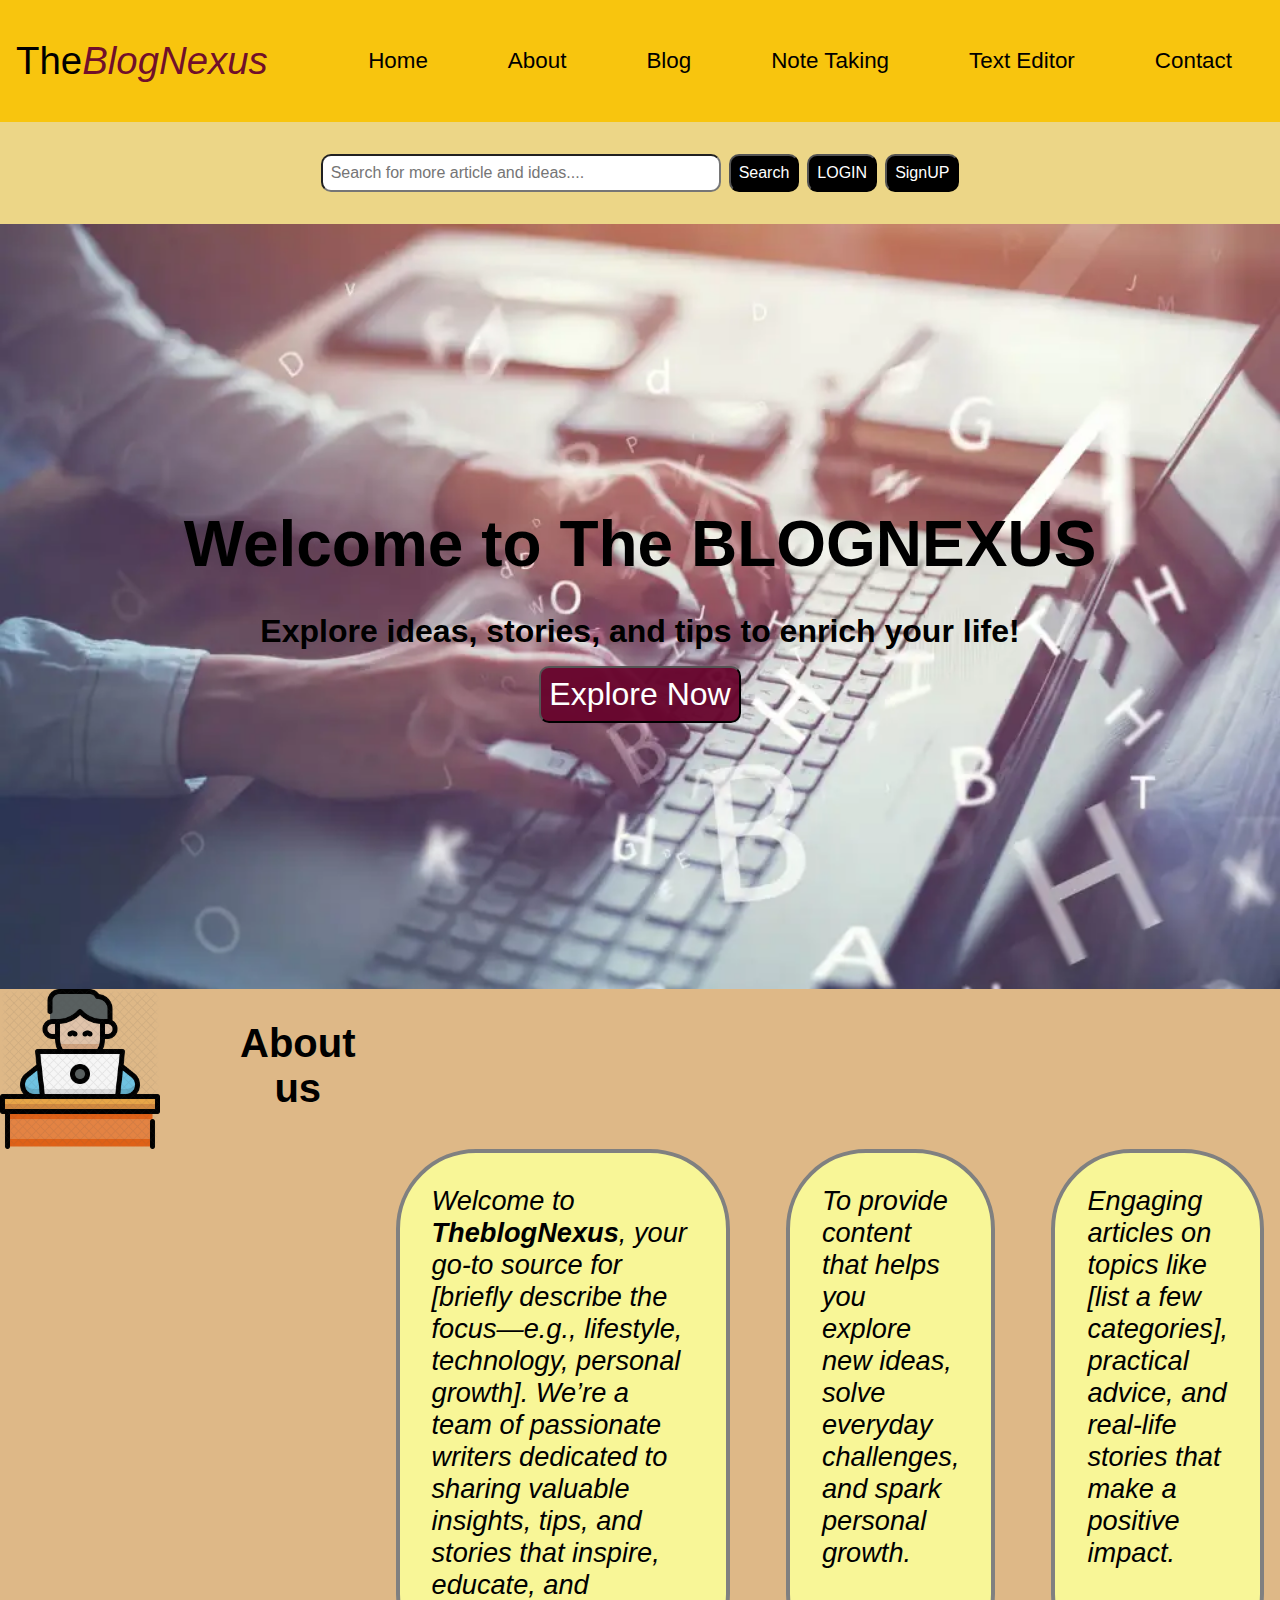
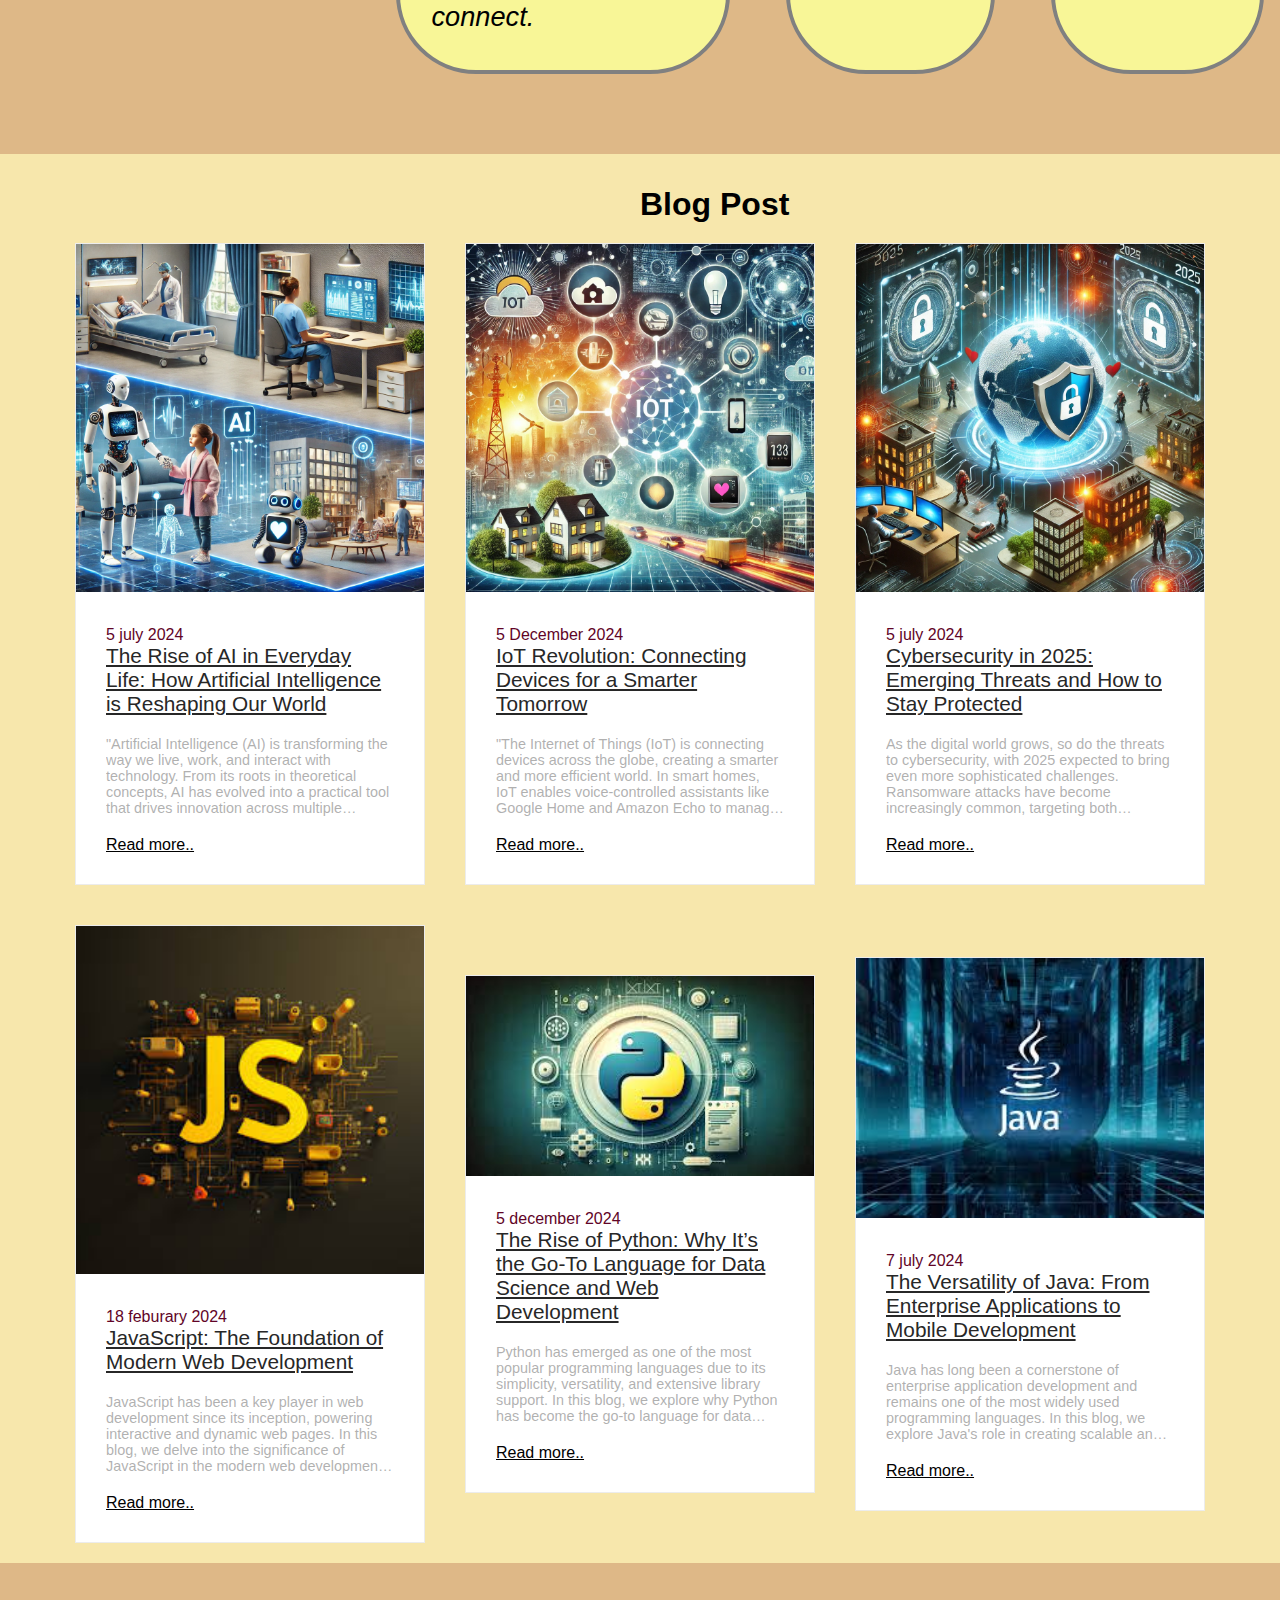
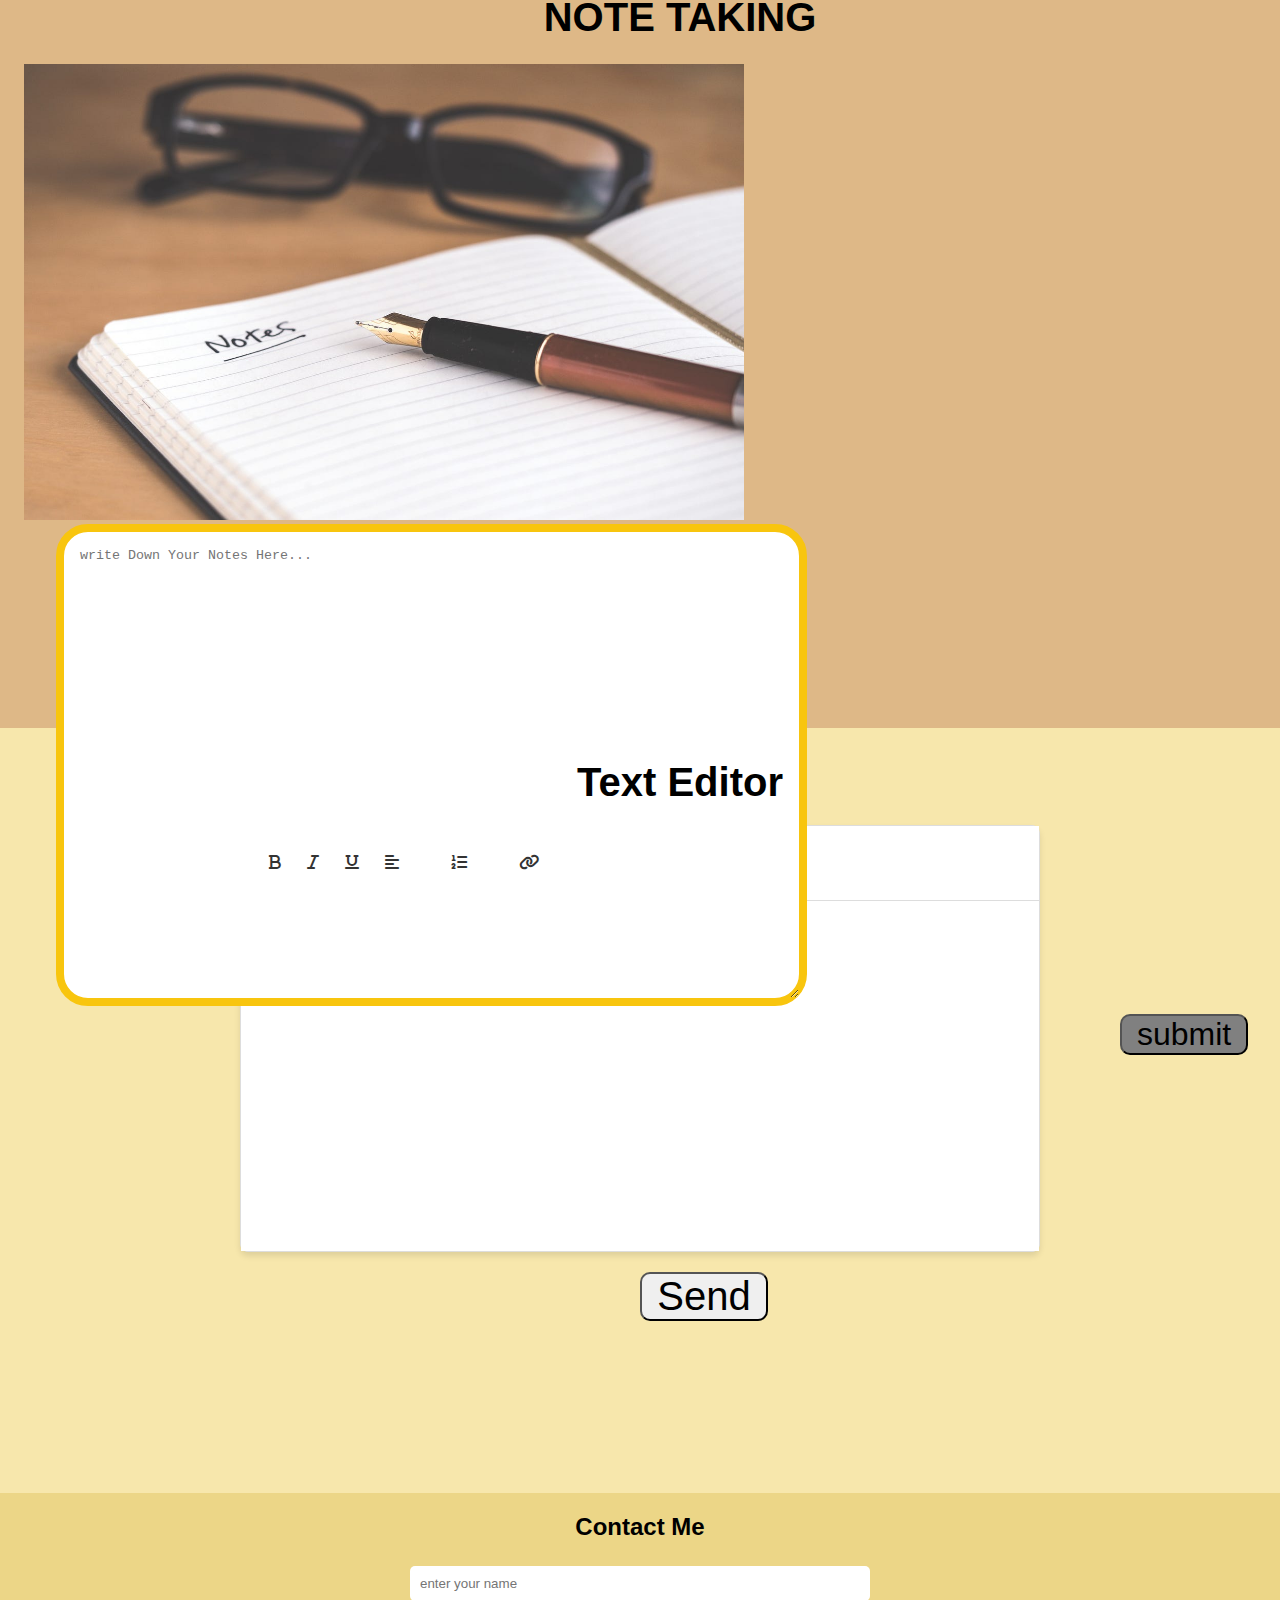
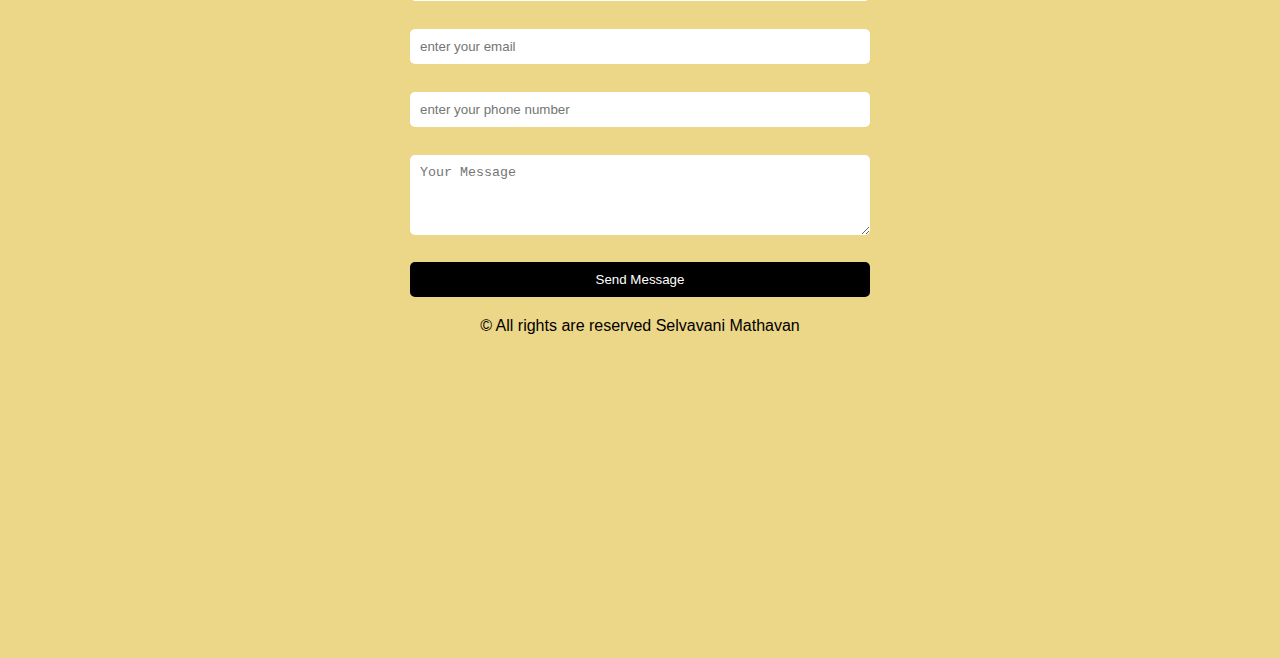
<file: index.html>
<!DOCTYPE html>
<html lang="en">
<head>
    <meta charset="UTF-8">
    <meta name="viewport" content="width=device-width, initial-scale=1.0">
    <title>BlogWebsite</title>
    <link rel="stylesheet" href="./styles.css">
    <link rel="stylesheet" href="https://cdnjs.cloudflare.com/ajax/libs/font-awesome/6.7.2/css/all.min.css" integrity="sha512-Evv84Mr4kqVGRNSgIGL/F/aIDqQb7xQ2vcrdIwxfjThSH8CSR7PBEakCr51Ck+w+/U6swU2Im1vVX0SVk9ABhg==" crossorigin="anonymous" referrerpolicy="no-referrer" />
</head>
<body>

    <!-- home section -->
       <!-- Navbar -->
       <div class="navbar">
        
        <div class="logo">The<span>BlogNexus</span></div>
        <input type="checkbox" id="menu-toggle">
        <label for="menu-toggle" class="hamburger">&#9776;</label>
        <div class="menu">
            <a href="index.html">Home</a>
            <a href="about.html">About</a>
            <a href="Blog.html">Blog</a>
            <a href="note-taking.html">Note Taking</a>
            <a href="Text-editor.html">Text Editor</a>
            <a href="contact.html">Contact</a>
        </div>
           
    </div>

      <!-- 2:search -->
      <div class="search">
        <input type="text" class="searching" placeholder="Search for more article and ideas.... ">
        <button>Search</button>
        <button>LOGIN</button>
        <button>SignUP</button>
       
    </div>


    <main>
        <div class="main">
          
       <h1>Welcome to The BLOGNEXUS</h1>
       <h2>Explore ideas, stories, and tips to enrich your life!</h2>
       <button><a href="about.html">Explore Now</a></button>
       </div>
    </main>

    <!-- about section -->
     
        <div class="content-left">
            <img src="./working.png" alt="" class="images3">
            <h3 >About us</h3>
            <p class="para">Welcome to <b>TheblogNexus</b>, your go-to source for [briefly describe the focus—e.g., lifestyle, technology, personal growth]. We’re a team of passionate writers dedicated to sharing valuable insights, tips, and stories that inspire, educate, and connect.</p>
            <p class="para">To provide content that helps you explore new ideas, solve everyday challenges, and spark personal growth.</p>
            <p class="para">Engaging articles on topics like [list a few categories], practical advice, and real-life stories that make a positive impact.</p>
            </div> 

      <!-- blog section -->
      
   <!-- blog post -->
   <div class="blog">
    <div class="blog-heading">
        <h4>Blog Post</h4>
      </div>

         <!-- blog-conatiner -->
   <div class="blog-container">

     <!-- blog 1-->
    <div class="blog-box">

        <div class="blogimages">
            <img src="./First.webp" alt="">
        </div>

        <!-- blog info -->
         <div class="blogtext">
            <span>5 july 2024</span>
            <a href="#" class="title">The Rise of AI in Everyday Life: How Artificial Intelligence is Reshaping Our World</a>
            <p>"Artificial Intelligence (AI) is transforming the way we live, work, and interact with technology. From its roots in theoretical concepts, AI has evolved into a practical tool that drives innovation across multiple sectors. In healthcare, AI-powered diagnostic tools are aiding in early detection of diseases like cancer, while virtual health assistants and personalized medicine are enhancing patient care. The education sector benefits from AI through automated grading, personalized learning experiences, and tools that improve accessibility for differently-abled students. Entertainment platforms like Netflix and Spotify leverage AI to provide tailored content recommendations, while video games and movies use AI to create immersive experiences. 
            </p>
            <a href="#">Read more..</a>
         </div>
    </div>

     <!-- blog 2 -->

    <div class="blog-box">

        <div class="blogimages">
            <img src="./Second.webp" alt="">
        </div>

        <!-- blog info -->
         <div class="blogtext">
            <span>5 December 2024</span>
            <a href="#" class="title">IoT Revolution: Connecting Devices for a Smarter Tomorrow</a>
            <p>"The Internet of Things (IoT) is connecting devices across the globe, creating a smarter and more efficient world. In smart homes, IoT enables voice-controlled assistants like Google Home and Amazon Echo to manage devices such as thermostats, lighting systems, and security cameras seamlessly. Smart cities utilize IoT for traffic management, waste disposal, and air quality monitoring, resulting in better urban living. Healthcare applications of IoT include wearable devices that monitor vital signs in real-time and hospital systems that track inventory and patient data efficiently. In industries, IoT improves manufacturing processes through predictive maintenance and optimizes supply chains with sensor-driven insights.
            </p>
            <a href="#">Read more..</a>
         </div>
    </div>

    <!-- blog 3 -->
    <div class="blog-box">

        <div class="blogimages">
            <img src="./third.webp" alt="">
        </div>

        <!-- blog info -->
         <div class="blogtext">
            <span>5 july 2024</span>
            <a href="#" class="title">Cybersecurity in 2025: Emerging Threats and How to Stay Protected</a>
            <p>As the digital world grows, so do the threats to cybersecurity, with 2025 expected to bring even more sophisticated challenges. Ransomware attacks have become increasingly common, targeting both businesses and critical infrastructure, while phishing scams and social engineering continue to exploit human vulnerabilities. The rise of IoT introduces new risks, as weak security protocols in connected devices open pathways for large-scale attacks. Furthermore, hackers are beginning to leverage AI to automate cyberattacks and exploit system weaknesses more effectively. To stay protected, individuals should adopt practices such as using strong, unique passwords, enabling two-factor authentication, and staying informed about phishing tactics.
        </p>
            <a href="#">Read more..</a>
         </div>
    </div>

      <!-- blog 4 -->
      <div class="blog-box">

        <div class="blogimages">
            <img src="./fourth.jpeg" alt="">
        </div>

        <!-- blog info -->
         <div class="blogtext">
            <span>18 feburary 2024</span>
            <a href="#" class="title">JavaScript: The Foundation of Modern Web Development</a>
            <p>JavaScript has been a key player in web development since its inception, powering interactive and dynamic web pages. In this blog, we delve into the significance of JavaScript in the modern web development ecosystem. We discuss how JavaScript has evolved with frameworks like React and Angular, making it possible to build complex and responsive web applications. JavaScript's versatility is demonstrated through its use both on the client-side and the server-side (Node.js). With the rise of Single Page Applications (SPAs) and real-time web applications, JavaScript remains crucial for front-end and back-end development. This blog also touches on its future trends and upcoming advancements in the language
        </p>
            <a href="#">Read more..</a>
         </div>
    </div>

    <!-- blog 5 -->
    <div class="blog-box">

        <div class="blogimages">
            <img src="./fifth.jpeg" alt="">
        </div>

        <!-- blog info -->
         <div class="blogtext">
            <span>5 december 2024</span>
            <a href="#" class="title">The Rise of Python: Why It’s the Go-To Language for Data Science and Web Development</a>
            <p>Python has emerged as one of the most popular programming languages due to its simplicity, versatility, and extensive library support. In this blog, we explore why Python has become the go-to language for data science, machine learning, and web development. From its ease of learning for beginners to its robust ecosystem of libraries like NumPy, Pandas, and TensorFlow, Python has become an essential tool in fields ranging from scientific computing to AI-driven applications. Additionally, its use in web development frameworks like Flask and Django highlights its adaptability for both backend and frontend development. This blog will also discuss its growing community and career opportunities in Python development.
        </p>
            <a href="#">Read more..</a>
         </div>
    </div>

    <!-- blog 6 -->
    <div class="blog-box">

        <div class="blogimages">
            <img src="./sixth.jpeg" alt="">
        </div>

        <!-- blog info -->
         <div class="blogtext">
            <span>7 july 2024</span>
            <a href="#" class="title">The Versatility of Java: From Enterprise Applications to Mobile Development</a>
            <p>Java has long been a cornerstone of enterprise application development and remains one of the most widely used programming languages. In this blog, we explore Java's role in creating scalable and robust enterprise applications. We discuss its applications in building Android mobile apps using the Android SDK and Java's versatility in server-side programming with frameworks like Spring Boot. The language’s platform independence and strong object-oriented programming principles have made it a preferred choice for large-scale systems, financial services, and web-based applications. This blog will also examine the future of Java in cloud computing and its ongoing relevance in the development landscape
        </p>
            <a href="#">Read more..</a>
         </div>
    </div>


   </div>
   </div>


    <!-- note taking section -->
     <div class="note">
        <h3>NOTE TAKING</h3>
        <img src="./img4.jpg" alt="" class="images4">
        <label for="msg"></label> 
        <textarea rows="30" cols="90" name="msg" class="msg" id="msg" placeholder = "  write Down Your Notes Here..."required></textarea>
        <button>submit</button>
     </div>

     <!-- Text-Editor section -->
     <link rel="stylesheet" href="https://cdnjs.cloudflare.com/ajax/libs/font-awesome/6.7.2/css/all.min.css" integrity="sha512-Evv84Mr4kqVGRNSgIGL/F/aIDqQb7xQ2vcrdIwxfjThSH8CSR7PBEakCr51Ck+w+/U6swU2Im1vVX0SVk9ABhg==" crossorigin="anonymous" referrerpolicy="no-referrer" />
     <div class="edit">
      <h3>Text Editor</h3> 
     <div class="editor-container">
      <div class="toolbar">
       <ul class="toollist">
          <li class="tool">
              <button type="button" data-command="bold" class="tool-btn">
                  <i class = 'fas fa-bold'></i>
              </button>
          </li>
          <li class="tool">
              <button type="button" data-command="italic" class="tool-btn">
                  <i class = 'fas fa-italic'></i>
              </button>
          </li>
          <li class="tool">
              <button type="button" data-command="underline" class="tool-btn">
                  <i class = 'fas fa-underline'></i>
              </button>
          </li>
          <li class="tool">
              <button type="button" data-command="justifyleft" class="tool-btn">
                  <i class = 'fas fa-align-left'></i>
              </button>
          </li>
          <li class="tool">
              <button type="button" data-command="justifycenter" class="tool-btn">
                  <i class = 'fas fa-justifycenter'></i>
              </button>
          </li>
          <li class="tool">
              <button type="button" data-command="insertOrderedList" class="tool-btn">
                  <i class = 'fas fa-list-ol'></i>
              </button>
          </li>
          <li class="tool">
              <button type="button" data-command="insertUnorderedList" class="tool-btn">
                  <i class = 'fas fa-=list-ul'></i>
              </button>
          </li>
          <li class="tool">
              <button type="button" data-command="createlink" class="tool-btn">
                  <i class = 'fas fa-link'></i>
              </button>
          </li>
       </ul>
      </div>

      <!-- text box -->
  
      <div id="editor" class="editor-content" contenteditable="true">
      </div>
      </div>
      <button>Send</button>
      </div>
  


            <!-- Footer with Contact Form section -->
<footer id="contact">
    <h2>Contact Me</h2>
    <div class="contact-form">
        <label for="fname"></label>
        <input type="text" id="fname" name="fname" placeholder="enter your name" required><br><br>

        <label for="emailid"></label>
        <input type="email" id="emailid" name="emailid" placeholder="enter your email" required><br><br>

        <label for="contacts"></label>
        <input type="tel" id="contacts" name="contacts"placeholder="enter your phone number" required><br><br>

        <label for="msg"></label> 
        <textarea rows="4" name="msg" id="msg" placeholder="Your Message" required></textarea>
        <br><br>
        <button type="submit">Send Message</button>
    </div>

    <p>&copy; All rights are reserved Selvavani Mathavan</p>
            </footer>
     
         <script src="script.js"></script>
   
    
</body>
</html>
</file>
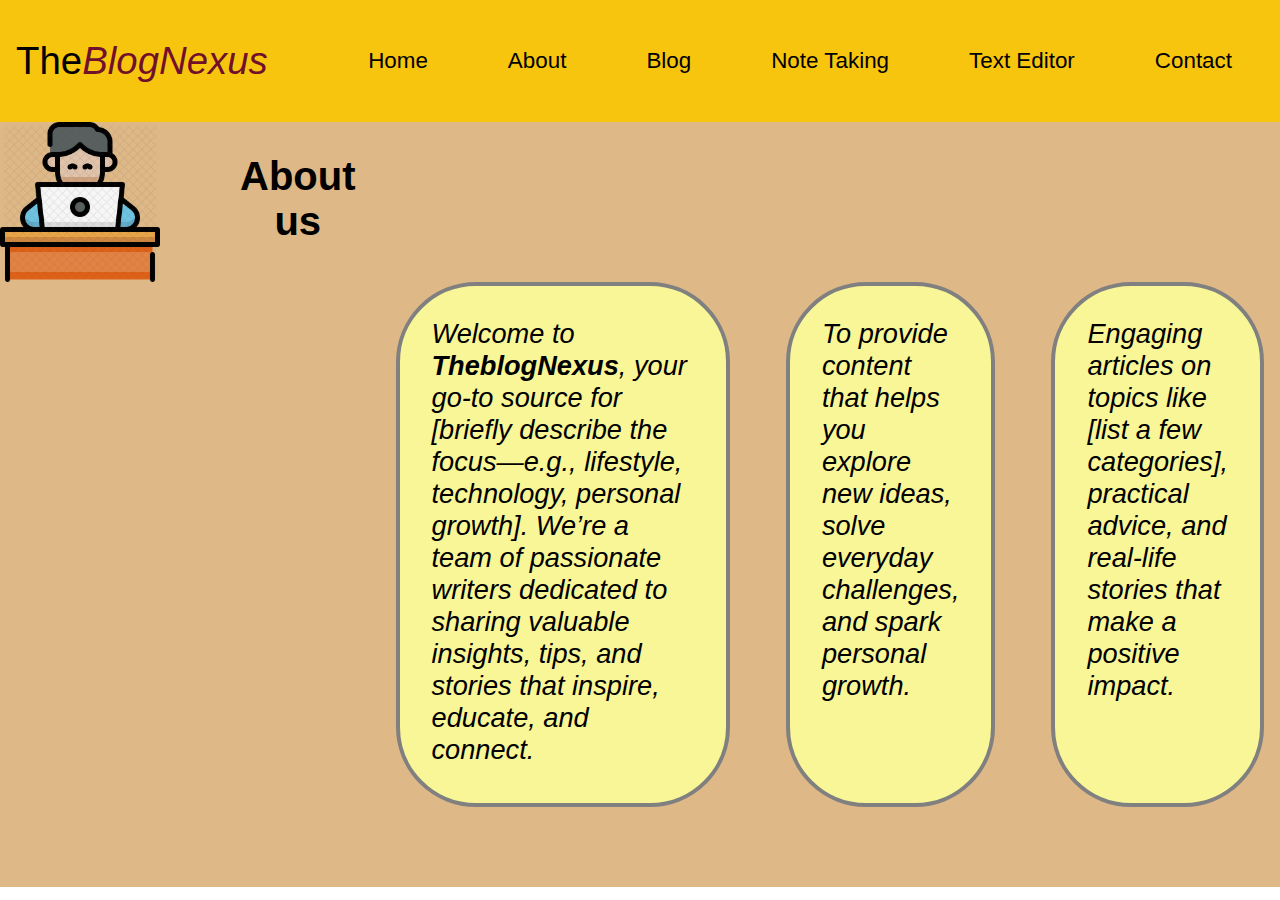
<file: about.html>
<!DOCTYPE html>
<html lang="en">
<head>
    <meta charset="UTF-8">
    <meta name="viewport" content="width=device-width, initial-scale=1.0">
    <title>BlogWebsitet</title>
    <link rel="stylesheet" href="./styles.css">
</head>
<body>

    <!-- home section -->
       <!-- Navbar -->
       <div class="navbar">
      
        <div class="logo">The<span>BlogNexus</span></div>
        <div class="menu">
            <a href="index.html">Home</a>
            <a href="about.html">About</a>
            <a href="Blog.html">Blog</a>
            <a href="note-taking.html">Note Taking</a>
            <a href="Text-editor.html">Text Editor</a>
            <a href="contact.html">Contact</a>
        </div>
           
    </div>

    <!-- about section -->
     
        <div class="content-left">
            <img src="./working.png" alt="" class="images3">
            <h3 >About us</h3>
            <p class="para">Welcome to <b>TheblogNexus</b>, your go-to source for [briefly describe the focus—e.g., lifestyle, technology, personal growth]. We’re a team of passionate writers dedicated to sharing valuable insights, tips, and stories that inspire, educate, and connect.</p>
            <p class="para">To provide content that helps you explore new ideas, solve everyday challenges, and spark personal growth.</p>
            <p class="para">Engaging articles on topics like [list a few categories], practical advice, and real-life stories that make a positive impact.</p>
            </div>

            <script src="./script.js"></script>
   
    
</body>
</html>
</file>
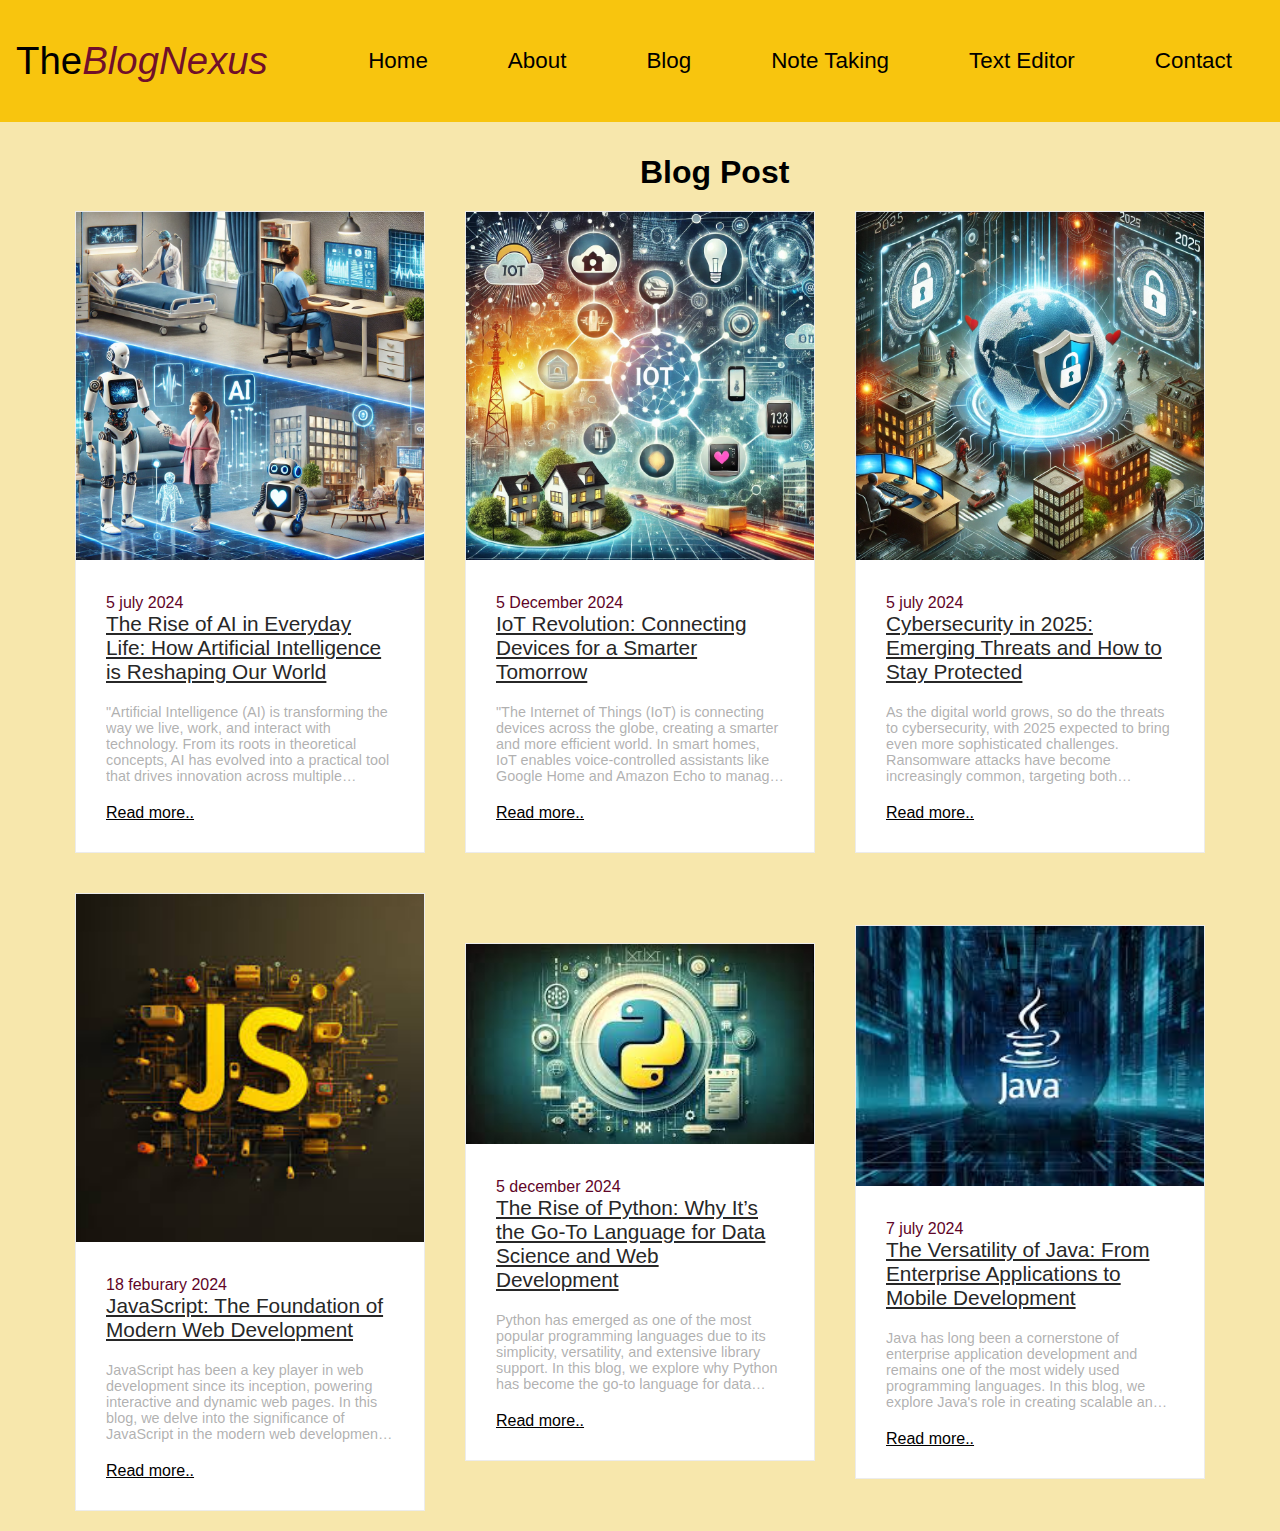
<file: Blog.html>
<!DOCTYPE html>
<html lang="en">
<head>
    <meta charset="UTF-8">
    <meta name="viewport" content="width=device-width, initial-scale=1.0">
    <title>BlogWebsite</title>
    <link rel="stylesheet" href="./styles.css">
</head>
<body>

    <!-- home section -->
       <!-- Navbar -->
       <div class="navbar">
        <div class="logo">The<span>BlogNexus</span></div>

        <div class="menu">
            <a href="index.html">Home</a>
            <a href="about.html">About</a>
            <a href="Blog.html">Blog</a>
            <a href="note-taking.html">Note Taking</a>
            <a href="Text-editor.html">Text Editor</a>
            <a href="contact.html">Contact</a>
        </div>
           
    </div>

        <!-- blog post -->
        <div class="blog">
        <div class="blog-heading">
            <h4>Blog Post</h4>
          </div>

             <!-- blog-conatiner -->
       <div class="blog-container">

         <!-- blog 1-->
        <div class="blog-box">

            <div class="blogimages">
                <img src="./First.webp" alt="">
            </div>

            <!-- blog info -->
             <div class="blogtext">
                <span>5 july 2024</span>
                <a href="#" class="title">The Rise of AI in Everyday Life: How Artificial Intelligence is Reshaping Our World</a>
                <p>"Artificial Intelligence (AI) is transforming the way we live, work, and interact with technology. From its roots in theoretical concepts, AI has evolved into a practical tool that drives innovation across multiple sectors. In healthcare, AI-powered diagnostic tools are aiding in early detection of diseases like cancer, while virtual health assistants and personalized medicine are enhancing patient care. The education sector benefits from AI through automated grading, personalized learning experiences, and tools that improve accessibility for differently-abled students. Entertainment platforms like Netflix and Spotify leverage AI to provide tailored content recommendations, while video games and movies use AI to create immersive experiences. 
                </p>
                <a href="#">Read more..</a>
             </div>
        </div>

         <!-- blog 2 -->

        <div class="blog-box">

            <div class="blogimages">
                <img src="./Second.webp" alt="">
            </div>

            <!-- blog info -->
             <div class="blogtext">
                <span>5 December 2024</span>
                <a href="#" class="title">IoT Revolution: Connecting Devices for a Smarter Tomorrow</a>
                <p>"The Internet of Things (IoT) is connecting devices across the globe, creating a smarter and more efficient world. In smart homes, IoT enables voice-controlled assistants like Google Home and Amazon Echo to manage devices such as thermostats, lighting systems, and security cameras seamlessly. Smart cities utilize IoT for traffic management, waste disposal, and air quality monitoring, resulting in better urban living. Healthcare applications of IoT include wearable devices that monitor vital signs in real-time and hospital systems that track inventory and patient data efficiently. In industries, IoT improves manufacturing processes through predictive maintenance and optimizes supply chains with sensor-driven insights.
                </p>
                <a href="#">Read more..</a>
             </div>
        </div>

        <!-- blog 3 -->
        <div class="blog-box">

            <div class="blogimages">
                <img src="./third.webp" alt="">
            </div>

            <!-- blog info -->
             <div class="blogtext">
                <span>5 july 2024</span>
                <a href="#" class="title">Cybersecurity in 2025: Emerging Threats and How to Stay Protected</a>
                <p>As the digital world grows, so do the threats to cybersecurity, with 2025 expected to bring even more sophisticated challenges. Ransomware attacks have become increasingly common, targeting both businesses and critical infrastructure, while phishing scams and social engineering continue to exploit human vulnerabilities. The rise of IoT introduces new risks, as weak security protocols in connected devices open pathways for large-scale attacks. Furthermore, hackers are beginning to leverage AI to automate cyberattacks and exploit system weaknesses more effectively. To stay protected, individuals should adopt practices such as using strong, unique passwords, enabling two-factor authentication, and staying informed about phishing tactics.
            </p>
                <a href="#">Read more..</a>
             </div>
        </div>

          <!-- blog 4 -->
          <div class="blog-box">

            <div class="blogimages">
                <img src="./fourth.jpeg" alt="">
            </div>

            <!-- blog info -->
             <div class="blogtext">
                <span>18 feburary 2024</span>
                <a href="#" class="title">JavaScript: The Foundation of Modern Web Development</a>
                <p>JavaScript has been a key player in web development since its inception, powering interactive and dynamic web pages. In this blog, we delve into the significance of JavaScript in the modern web development ecosystem. We discuss how JavaScript has evolved with frameworks like React and Angular, making it possible to build complex and responsive web applications. JavaScript's versatility is demonstrated through its use both on the client-side and the server-side (Node.js). With the rise of Single Page Applications (SPAs) and real-time web applications, JavaScript remains crucial for front-end and back-end development. This blog also touches on its future trends and upcoming advancements in the language
            </p>
                <a href="#">Read more..</a>
             </div>
        </div>

        <!-- blog 5 -->
        <div class="blog-box">

            <div class="blogimages">
                <img src="./fifth.jpeg" alt="">
            </div>

            <!-- blog info -->
             <div class="blogtext">
                <span>5 december 2024</span>
                <a href="#" class="title">The Rise of Python: Why It’s the Go-To Language for Data Science and Web Development</a>
                <p>Python has emerged as one of the most popular programming languages due to its simplicity, versatility, and extensive library support. In this blog, we explore why Python has become the go-to language for data science, machine learning, and web development. From its ease of learning for beginners to its robust ecosystem of libraries like NumPy, Pandas, and TensorFlow, Python has become an essential tool in fields ranging from scientific computing to AI-driven applications. Additionally, its use in web development frameworks like Flask and Django highlights its adaptability for both backend and frontend development. This blog will also discuss its growing community and career opportunities in Python development.
            </p>
                <a href="#">Read more..</a>
             </div>
        </div>

        <!-- blog 6 -->
        <div class="blog-box">

            <div class="blogimages">
                <img src="./sixth.jpeg" alt="">
            </div>

            <!-- blog info -->
             <div class="blogtext">
                <span>7 july 2024</span>
                <a href="#" class="title">The Versatility of Java: From Enterprise Applications to Mobile Development</a>
                <p>Java has long been a cornerstone of enterprise application development and remains one of the most widely used programming languages. In this blog, we explore Java's role in creating scalable and robust enterprise applications. We discuss its applications in building Android mobile apps using the Android SDK and Java's versatility in server-side programming with frameworks like Spring Boot. The language’s platform independence and strong object-oriented programming principles have made it a preferred choice for large-scale systems, financial services, and web-based applications. This blog will also examine the future of Java in cloud computing and its ongoing relevance in the development landscape
            </p>
                <a href="#">Read more..</a>
             </div>
        </div>


       </div>
       </div>

    <script src="script.js"></script>
   
    
</body>
</html>
</file>
<file: styles.css>
*{
    margin: 0;
    padding: 0;
    box-sizing: border-box;
}

body{
    font-family: Arial, Helvetica, sans-serif;
  
    
}
.navbar {
    display: flex;
   
    justify-content: space-between; 
    align-items: center;
    font-size:2.4rem;
    padding: 1rem;
    font-weight: 200rem;
    background: #f8c50e;
    color: black; 
}



.logo span{
    color: rgba(104, 4, 44, 0.947);
    font-style:italic;
}

.navbar a {
    color:black;
    margin:2rem;
    font-size: 1.4rem;
    text-decoration: none;
    cursor:pointer;
}

.navbar .menu {
    display: flex;
    text-decoration: none;
}

.navbar .menu a:hover {
    color: rgba(104, 4, 44, 0.947);
    text-decoration: underline;
}


/* Hamburger Menu Styling */

.navbar input[type="checkbox"] {
    display: none;
}

.hamburger {
    display: none;
    font-size: 2rem;
    color: black;
    cursor: pointer;
}

.menu{
    display: flex;
    list-style: none;
    gap: 1rem;
}

.menu{
    text-decoration: none;
    color: black;
    font-size: 1.5rem;
     font-weight: 200; 
}

.menu{
    color: var(--text-color, #ccc); 
}

/* search bar css start */

.search{
    background-color: rgb(236, 214, 135);
    display: flex;
    justify-content: center;
    padding: 2rem;
}

.searching{
    width:400px;
    max-width: 80%;
    font-size: 1rem;
    padding:0.5rem;
    border-radius: 10px;

   
}

.search > button{
    margin-left: .5rem;
    font-size: 1rem;
    background-color:black; 
    color:white;
    padding: 0.5rem;
    border-radius: 10px;

}

.search  > button:hover{
    background-color:#f8c50e;
}

/* main page css */

.main{
    display: flex;
    flex-direction: column; 
    justify-content: center;
    align-items: center;
    background-image: url(./img2.webp);
    background-size: cover;
    height:85vh;
    
    

}


.main > h1{
    color: black;
    font-size: 4rem;
    padding-top: 1rem;
    text-align:center;

}

h1:hover{
    color: rgba(104, 4, 44, 0.947);
}

.main > h2{
    color: black;
   font-size: 2rem;
   padding-top: 2rem;
}
h2:hover{
    color: rgba(104, 4, 44, 0.947);
}

.main > button{
    background-color:rgba(104, 4, 44, 0.947);
    font-size: 2rem;
    margin-top: 1rem;
    cursor:pointer;
    padding:0.5rem;
    border-radius: 10px;
}

button > a{
    text-decoration: none;
    color:white;
}

/* AboutUs start */
.content-left{
    background-color: burlywood;
    display: flex;
    text-align: center;
    height:85vh;
    
}

.images3{
    
    height:10rem;
    width:10rem;
}

h3{
   text-align:center;
   justify-content: center;
   align-items: center;
   font-size:2.5rem;
   padding-top:2rem;
   margin-left:5rem;
} 

.para{
    border: .3rem solid grey;
    background-color:rgb(248, 246, 151) ;
    margin-top: 10rem;
    margin-right: 1rem;
    margin-bottom: 5rem;
    padding:2rem;
    font-size:1.7rem;
    font-style: italic;
    text-align:start;
    border-radius: 80px;
    margin-left:2.5rem;

}


/* blogpost start */

.blog{
    background-color: #f7e7ac;
    
}
.blog-heading{
    color: black;
    padding-top: 2rem;
    align-self: center;
    margin-left: 40rem;
    font-size: 2rem;
}

.blog-container{
    display:flex;
    justify-content: center;
    align-items: center;
    flex-wrap: wrap;
}

.blog-box{
    width:350px;
    background-color:#ffffffff;
    border:1px solid #ececec;
    margin:20px;
}

.blogimages{
    width:100%;
    height:auto;
}

.blogimages img{
    width:100%;
    height:100%;
    object-fit:cover;
    object-position: center;
}

.blogtext{
    padding:30px;
    display:flex;
    flex-direction: column;
}

.blogtext span{
    color:#610427;
    font-size:1em;
}

.blogtext .title{
    font-size: 1.3rem;
    font-weight: 500;
    color:#272727;
}

.blogtext .title:hover{
    color:#0f6e8e;
    transition: all ease 0.3s;
}

.blogtext p{
    color:#9b9b9bc8;
    font-size: 0.9rem;
    display: -webkit-box;
    line-clamp: 7;
    -webkit-line-clamp: 5;
    -webkit-box-orient: vertical;
    overflow: hidden;
    text-overflow: ellipsis;
    margin:20px 0px;
}

.blogtext a{
    color:black;

}

.blogtext a:hover{
    transition: all ease 0.3s;
}



/* NoteTaking start */

.note{
 
    background-color:burlywood;
    height:85vh;
    justify-content: space-between;
}

.images4{
    height:30rem;
    width:45rem;
    padding-top:1.5rem;
    margin-left:1.5rem;
   
    
}

.msg{
    padding-top:1rem;
    margin-left:3.5rem;
    border-radius: 2rem;
    border:.5rem solid #f8c50e;
    
}

.note > button{
    background-color:grey;
    color:black;
    font-size: 2rem;
    margin-top: 0.23rem;
    width:10%;
    margin-left: 70rem;
    cursor:pointer;
    border-radius: 10px;

}

.note > button:hover{
    background-color: rgb(34, 31, 28);
    color:white
}


/* TextEditor start */

/* General container styling */
.edit{
    background-color: #f7e7ac;
    height:85vh;
}

.edit >button{
    font-size: 2.5rem;
    margin-left: 40rem;
    width:10%;
    border-radius:10px;
}

.edit >button:hover{
    background-color: rgb(34, 31, 28);
    color:white;
    cursor:pointer;

}


.editor-container {
  
    width: 100%;
    max-width: 800px;
    margin: 20px auto;
    border: 1px solid #ddd;
    border-radius: 8px;
    box-shadow: 0 4px 6px rgba(0, 0, 0, 0.1);
    background-color: white;
}

/* Toolbar styling */
.toolbar {
    display: flex;
    align-items: center;
    padding: 20px;
    background-color: #fff;
    border-bottom: 1px solid #ddd;
}

.toollist {
    display: flex;
    list-style: none;
    margin: 0;
    padding: 0;
}

.tool {
    margin-right: 10px;
}

.tool-btn {
    background: none;
    border: none;
    padding: 8px;
    border-radius: 4px;
    cursor: pointer;
    font-size: 16px;
    color: #333;
    transition: background-color 0.3s;
}

.tool-btn:hover {
    background-color: #f0f0f0;
}

.tool-btn:active {
    background-color: #e0e0e0;
}

/* Editor content styling */
.editor-content {
    min-height: 350px;
    padding: 15px;
    font-size: 16px;
    font-family: Arial, sans-serif;
    line-height: 1.6;
    color: #333;
    background-color: #fff;
    border: none;
    outline: none;
    overflow-y: auto;
}

.editor-content:focus {
    border: none;
    outline: none;
}

/* Icons styling */
.fas {
    font-family: 'Font Awesome 5 Free';
    font-weight: 900;
}

/* Scrollbar styling for the editor */
.editor-content::-webkit-scrollbar {
    width: 8px;
}

.editor-content::-webkit-scrollbar-thumb {
    background-color: #ccc;
    border-radius: 4px;
}

.editor-content::-webkit-scrollbar-thumb:hover {
    background-color: #aaa;
}


/* contact start */
/* contact section styling */

footer {
    background-color:rgb(236, 214, 135);
    color: black;
    text-align: center;
    padding: 20px;
    height:85vh;
    width:100%;
}
.contact-form {
    max-width: 500px;
    margin: auto;
    padding: 20px;
}
.contact-form input, .contact-form textarea {
    width: 100%;
    padding: 10px;
    margin: 5px 0;
    border: none;
    border-radius: 5px;
}
.contact-form button {
    padding: 10px;
    width: 100%;
    border: none;
    background: black;
    color: white;
    cursor: pointer;
    border-radius: 5px;
}


/* @media query for responsive website */



/* Medium screen  for Tablet*/
@media screen and (max-width: 768px) {
    .menu {
        display: none; /* Hide menu for smaller screens */
    }

    .hamburger {
        display: block; 
        size: 1rem;/* Show hamburger icon */
    }
    .menu{
        display: none;
        flex-direction: column;
        position: absolute;
        top: 4rem;
        right: 0;
        background-color:#eee;
        padding: 1rem;
        border-radius: 0.5rem;
        box-shadow: 0 2px 5px rgba(0, 0, 0, 0.2);
    }

    .navbar input[type="checkbox"]:checked ~ .menu-items {
        display: flex;
    }

    .menu li {
        margin: 0.5rem 0;
    }

    .searching {
        width: 80%;
        padding: 0.5rem;
    }

    .main > h1 {
        font-size: 3rem;
    }

    .main > h2 {
        font-size: 1.5rem;
    }

    .content-left {
        flex-direction: column;
        text-align: center;
    }

    .images3 {
        width: 100%;
        height: auto;
    }

    .para {
        margin-top: 2rem;
        margin-left: 1rem;
        margin-right: 1rem;
    }

    .blog-container {
        flex-direction: column;
        gap:0.5rem;
        align-items: center;
    }

    .blog-box {
        width: 90%;
    }

    .images4 {
        width: 100%;
        height: auto;
    }

    .msg{
        margin-top: 2rem;
        margin-left: 1rem;
        margin-right: 1rem;
    }

    .editor-content {
        font-size: 1rem;
    }
}

/* Small screen  for mobile phones */
@media screen and (max-width: 480px) {
    .navbar {
        flex-direction: column;
        align-items: center;
    }

    .navbar .menu {
        display: block; /* Show menu items vertically */
        flex-direction: column;
    }

    .navbar .menu a {
        margin: 0.5rem;
        font-size: 1.2rem;
    }

    .hamburger {
        display: block;
    }

    .menu{
        display: none;
        flex-direction: column;
        position: absolute;
        top: 4rem;
        right: 0;
        background-color:#eee;
        padding: 1rem;
        border-radius: 0.5rem;
        box-shadow: 0 2px 5px rgba(0, 0, 0, 0.2);
    }

    .navbar input[type="checkbox"]:checked ~ .menu-items {
        display: flex;
    }

    .menu li {
        margin: 0.5rem 0;
    }
    

    .searching {
        width: 90%;
    }

    .main {
        height: auto;
        padding: 1rem;
    }

    .content-left {
        margin: 1rem;
    }

    .images3 {
        width: 100%;
    }

    .para {
        margin: 1rem;
    }

    .blog-container {
        flex-direction: column;
        gap:0.5rem;
        align-items: center;
    }

    .blog-box {
        width: 90%;
    }

    .images4{
        width:100%;
    }

    .msg{
        margin: 1rem;
        
    }
    

    .editor-content {
        font-size: 0.9rem;
    }
}
</file>
